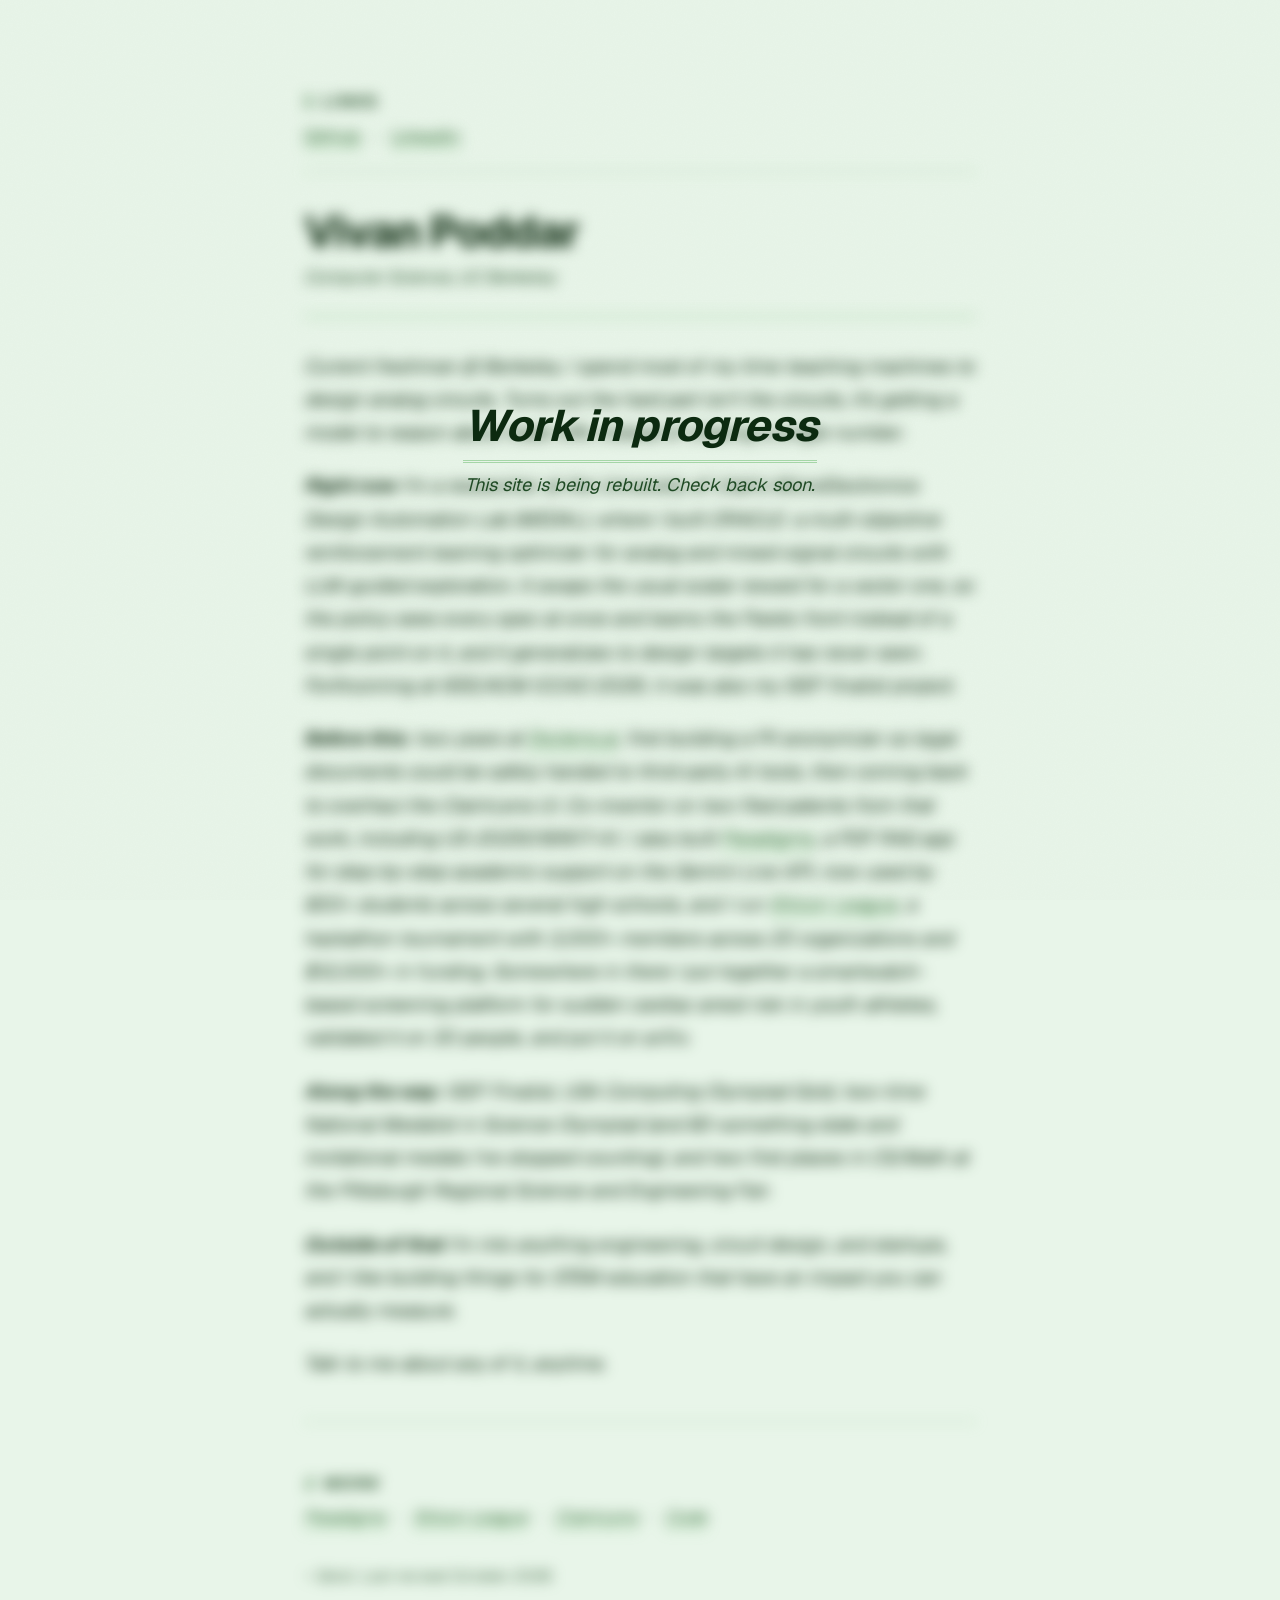
<file: index.html>
<!DOCTYPE html>
<html lang="en">
  <head>
    <meta charset="UTF-8" />
    <meta name="viewport" content="width=device-width, initial-scale=1.0" />
    <title>Vivan Poddar</title>
    <meta
      name="description"
      content="CS @ UC Berkeley. Analog circuit design automation research at Utah MEDAL, ORACLE (ICCAD 2026), Paradigms, Silicon League."
    />
    <meta property="og:title" content="Vivan Poddar" />
    <meta property="og:description" content="CS @ UC Berkeley. Circuit design automation research, products, and hackathons." />
    <meta property="og:type" content="website" />
    <link rel="preconnect" href="https://fonts.googleapis.com" />
    <link rel="preconnect" href="https://fonts.gstatic.com" crossorigin />
    <link
      href="https://fonts.googleapis.com/css2?family=Geist:ital,wght@0,400;0,500;0,700;1,400&display=swap"
      rel="stylesheet"
    />
    <link rel="stylesheet" href="style.css" />
  </head>
  <body>
    <main>
      <article class="page wip-blur" aria-hidden="true" inert>
        <header class="links">
          <h2 class="latex-section">Links</h2>
          <nav>
            <a class="latex-link" href="https://github.com/vivanpoddar" target="_blank" rel="noopener noreferrer">GitHub</a>
            <span class="sep">·</span>
            <a class="latex-link" href="https://www.linkedin.com/in/vivanpoddar/" target="_blank" rel="noopener noreferrer">LinkedIn</a>
          </nav>
        </header>

        <div class="masthead">
          <h1>Vivan Poddar</h1>
          <p class="affiliation">
            <em>Computer Science, UC Berkeley
          </p>
        </div>

        <div class="bio">
          <p>
            Current freshman @ Berkeley. I spend most of my time teaching machines to design analog circuits.
            Turns out the hard part isn't the circuits, it's getting a model to reason about
            trade-offs instead of chasing a single number.
          </p>
          <p>
            <span class="lead">Right now</span> I'm a researcher at the University of Utah's
            MicroElectronics Design Automation Lab (MEDAL), where I built ORACLE: a multi-objective
            reinforcement learning optimizer for analog and mixed-signal circuits with LLM-guided
            exploration. It swaps the usual scalar reward for a vector one, so the policy sees every
            spec at once and learns the Pareto front instead of a single point on it, and it
            generalizes to design targets it has never seen. Forthcoming at IEEE/ACM ICCAD 2026; it
            was also my ISEF finalist project.
          </p>
          <p>
            <span class="lead">Before this:</span> two years at
            <a class="latex-link" href="https://doclens.ai/liability-claims/" target="_blank" rel="noopener noreferrer">Doclens.ai</a>,
            first building a PII anonymizer so legal documents could be safely handed to third-party
            AI tools, then coming back to overhaul the ClaimLens UI. Co-inventor on two filed patents
            from that work, including US-20250181617-A1. I also built
            <a class="latex-link" href="https://paradigms.cc" target="_blank" rel="noopener noreferrer">Paradigms</a>,
            a PDF RAG app for step-by-step academic support on the Gemini Live API, now used by 800+
            students across several high schools, and I run
            <a class="latex-link" href="https://joinsilicon.org" target="_blank" rel="noopener noreferrer">Silicon League</a>,
            a hackathon tournament with 3,000+ members across 20 organizations and $12,000+ in
            funding. Somewhere in there I put together a smartwatch-based screening platform for
            sudden cardiac arrest risk in youth athletes, validated it on 30 people, and put it on
            arXiv.
          </p>
          <p>
            <span class="lead">Along the way:</span> ISEF Finalist, USA Computing Olympiad Gold,
            two-time National Medalist in Science Olympiad (and 80-something state and invitational
            medals I've stopped counting), and two first places in CS/Math at the Pittsburgh
            Regional Science and Engineering Fair.
          </p>
          <p>
            <span class="lead">Outside of that</span> I'm into anything engineering, circuit
            design, and startups, and I like building things for STEM education that have an
            impact you can actually measure.
          </p>
          <p>Talk to me about any of it, anytime.</p>
        </div>

        <footer class="more">
          <h2 class="latex-section">Work</h2>
          <nav>
            <a class="latex-link" href="https://paradigms.cc" target="_blank" rel="noopener noreferrer">Paradigms</a>
            <span class="sep">·</span>
            <a class="latex-link" href="https://joinsilicon.org" target="_blank" rel="noopener noreferrer">Silicon League</a>
            <span class="sep">·</span>
            <a class="latex-link" href="https://doclens.ai/liability-claims/" target="_blank" rel="noopener noreferrer">ClaimLens</a>
            <span class="sep">·</span>
            <a class="latex-link" href="https://github.com/vivanpoddar" target="_blank" rel="noopener noreferrer">Code</a>
          </nav>
          <p class="colophon">~ Geist. Last revised October 2026.</p>
        </footer>
      </article>
      <div class="wip-note" role="status">
        <p class="wip-title">Work in progress</p>
        <p class="wip-sub">This site is being rebuilt. Check back soon.</p>
      </div>
    </main>
  </body>
</html>
</file>
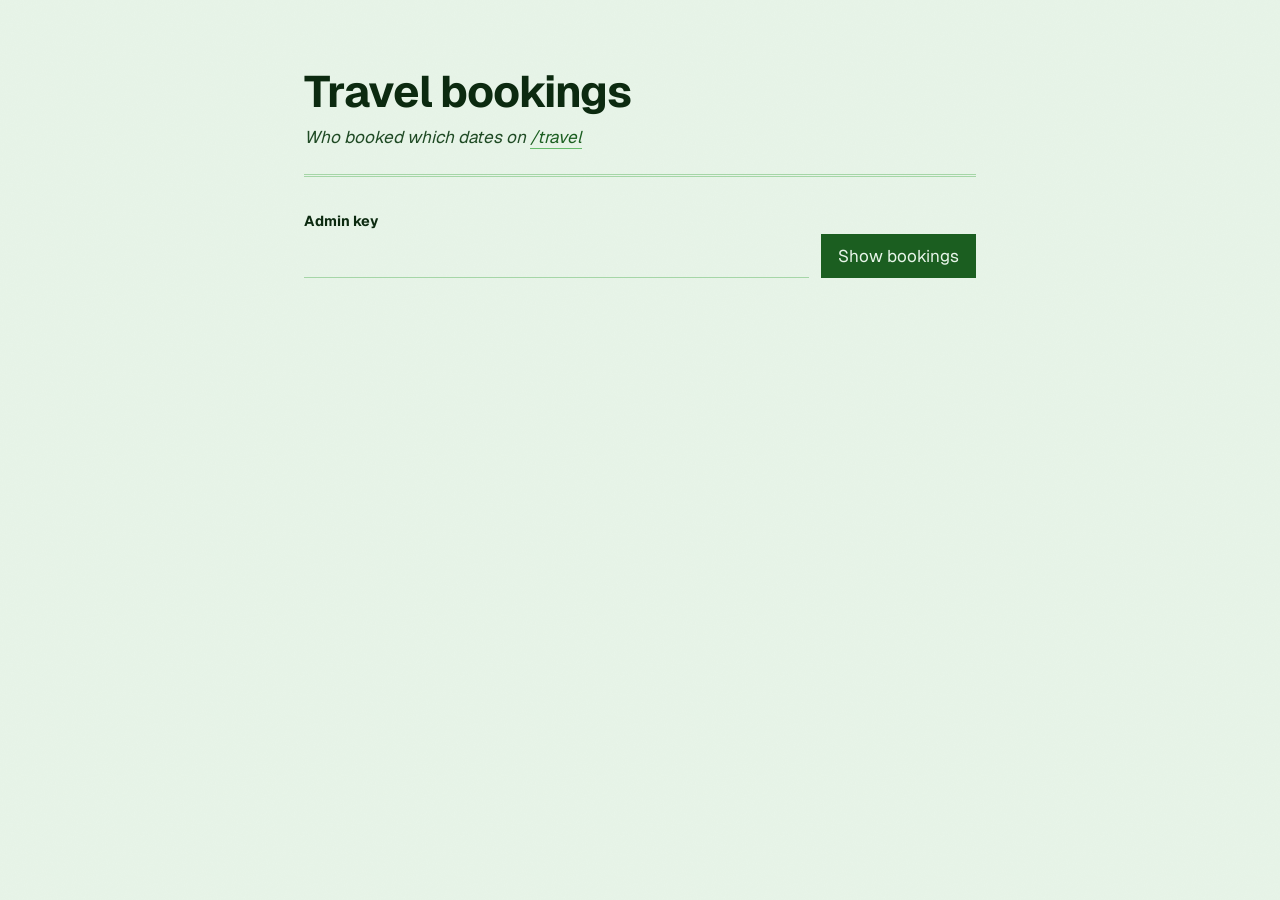
<file: travel-admin.html>
<!DOCTYPE html>
<html lang="en">
  <head>
    <meta charset="UTF-8" />
    <meta name="viewport" content="width=device-width, initial-scale=1.0" />
    <title>Travel bookings — Vivan Poddar</title>
    <meta name="robots" content="noindex, nofollow" />
    <link rel="preconnect" href="https://fonts.googleapis.com" />
    <link rel="preconnect" href="https://fonts.gstatic.com" crossorigin />
    <link
      href="https://fonts.googleapis.com/css2?family=Geist:ital,wght@0,400;0,500;0,700;1,400&display=swap"
      rel="stylesheet"
    />
    <link rel="stylesheet" href="style.css" />
    <style>
      [hidden] { display: none !important; }
      form.key { display: flex; flex-wrap: wrap; gap: 0.75rem; align-items: end; font-size: 17px; }
      form.key input {
        font: inherit; color: var(--ink); background: transparent; border: 0;
        border-bottom: 1px solid var(--rule); padding: 0.3rem 0.1rem; min-width: 0; flex: 1 1 14rem;
      }
      .btn, .link-btn { font: inherit; cursor: pointer; }
      .btn { font-size: 17px; padding: 0.4rem 1rem; border: 1px solid var(--accent); background: var(--accent); color: var(--paper-bg); }
      .link-btn { background: none; border: 0; border-bottom: 1px solid var(--accent); color: var(--accent); padding: 0; font-size: 0.9em; }
      .btn:focus-visible, .link-btn:focus-visible, form.key input:focus-visible { outline: 2px solid var(--accent); outline-offset: 3px; }
      .msg { color: var(--accent); font-style: italic; min-height: 1.5em; margin-top: 0.75rem; }
      .list { display: grid; gap: 0; margin-top: 0.5rem; border-top: 2px solid var(--ink); border-bottom: 2px solid var(--ink); }
      .item { padding: 0.9rem 0.2rem; border-bottom: 1px solid var(--rule); display: grid; gap: 0.25rem; font-size: 17px; font-variant-numeric: lining-nums; }
      .item:last-child { border-bottom: 0; }
      .item .dates { font-weight: 700; }
      .item .who { color: var(--ink-muted); word-break: break-word; }
      .item .extra { color: var(--ink-muted); font-style: italic; white-space: pre-wrap; }
      .item.past { opacity: 0.6; }
      .empty { padding: 0.9rem 0.2rem; font-style: italic; color: var(--ink-faint); }
      .confirm { display: flex; gap: 1rem; align-items: center; flex-wrap: wrap; }
    </style>
  </head>
  <body>
    <main>
      <article class="page">
        <div class="masthead">
          <h1>Travel bookings</h1>
          <p class="affiliation"><em>Who booked which dates on <a class="latex-link" href="/travel">/travel</a></em></p>
        </div>

        <form class="key" id="keyform">
          <div style="display:grid;gap:0.3rem;flex:1 1 14rem;min-width:0">
            <label for="key" style="font-weight:700;font-size:0.85em">Admin key</label>
            <input type="password" id="key" autocomplete="current-password" />
          </div>
          <button class="btn" type="submit">Show bookings</button>
        </form>
        <p class="msg" id="msg" role="alert"></p>

        <section id="out" hidden>
          <h2 class="latex-section">Bookings</h2>
          <div class="list" id="list"></div>
        </section>
      </article>
    </main>
    <script>
      const $ = (id) => document.getElementById(id);
      const ptOffset = (s) => (s < "2026-11-01T02:00" ? "-07:00" : "-08:00");
      const toDate = (s) => new Date(s + ":00" + ptOffset(s));
      const fmt = new Intl.DateTimeFormat("en-US", { timeZone: "America/Los_Angeles", weekday: "short", month: "short", day: "numeric", hour: "numeric", minute: "2-digit" });
      const when = (s) => fmt.format(toDate(s));

      let key = "";
      try { key = localStorage.getItem("travel-admin-key") || ""; } catch {}
      $("key").value = key;

      async function load() {
        $("msg").textContent = "Loading…";
        try {
          const r = await fetch("/api/travel?all=1", { headers: { "x-admin-key": key }, cache: "no-store" });
          const data = await r.json().catch(() => ({}));
          if (!r.ok) { $("msg").textContent = data.error || "Couldn't load bookings."; $("out").hidden = true; return; }
          try { localStorage.setItem("travel-admin-key", key); } catch {}
          $("msg").textContent = "";
          render(data.bookings || []);
        } catch {
          $("msg").textContent = "Couldn't reach the server. Try again.";
        }
      }

      function render(bookings) {
        const list = $("list");
        list.textContent = "";
        $("out").hidden = false;
        if (!bookings.length) {
          const p = document.createElement("p");
          p.className = "empty";
          p.textContent = "No bookings yet.";
          list.append(p);
          return;
        }
        const now = new Date();
        for (const b of bookings) {
          const div = document.createElement("div");
          div.className = "item" + (toDate(b.back) < now ? " past" : "");
          const dates = document.createElement("div");
          dates.className = "dates";
          dates.textContent = `${when(b.leave)} → ${when(b.back)}`;
          const who = document.createElement("div");
          who.className = "who";
          who.textContent = [b.name, b.email, b.phone].filter(Boolean).join(" · ");
          div.append(dates, who);
          const extraText = [b.where && `Where: ${b.where}`, b.note].filter(Boolean).join("\n");
          if (extraText) {
            const extra = document.createElement("div");
            extra.className = "extra";
            extra.textContent = extraText;
            div.append(extra);
          }
          const row = document.createElement("div");
          row.className = "confirm";
          const cancel = document.createElement("button");
          cancel.className = "link-btn";
          cancel.type = "button";
          cancel.textContent = "Cancel booking";
          cancel.addEventListener("click", () => {
            row.textContent = "";
            const q = document.createElement("span");
            q.textContent = "Free up these dates?";
            const yes = document.createElement("button");
            yes.className = "link-btn"; yes.type = "button"; yes.textContent = "Yes, cancel it";
            yes.addEventListener("click", async () => {
              const r = await fetch("/api/travel", {
                method: "POST",
                headers: { "Content-Type": "application/json", "x-admin-key": key },
                body: JSON.stringify({ action: "cancel", id: b.id }),
              });
              if (r.ok) load(); else $("msg").textContent = "Couldn't cancel that. Try again.";
            });
            const no = document.createElement("button");
            no.className = "link-btn"; no.type = "button"; no.textContent = "Keep it";
            no.addEventListener("click", () => render(bookings));
            row.append(q, yes, no);
          });
          row.append(cancel);
          div.append(row);
          list.append(div);
        }
      }

      $("keyform").addEventListener("submit", (e) => {
        e.preventDefault();
        key = $("key").value.trim();
        if (!key) { $("msg").textContent = "Enter your admin key."; return; }
        load();
      });

      if (key) load();
    </script>
  </body>
</html>
</file>
<file: style.css>
/* Palette: #e8f5e9 mint, #a5d6a7 sage, #66bb6a green, #1b5e20 forest (colorhunt.co). Light mode only. */
:root {
  color-scheme: light;
  --paper-bg: #e8f5e9;
  --ink: #0c2a10;
  --ink-muted: #1f4a24;
  --ink-faint: #355f39;
  --rule: #a5d6a7;
  --accent: #1b5e20;
  --accent-line: #66bb6a;
  --accent-tint: rgba(165, 214, 167, 0.6);
}

/* faint paper grain */
body::before {
  content: "";
  position: fixed;
  inset: 0;
  z-index: 0;
  pointer-events: none;
  opacity: 0.35;
  background-image: url("data:image/svg+xml;utf8,<svg xmlns='http://www.w3.org/2000/svg' width='160' height='160'><filter id='n'><feTurbulence type='fractalNoise' baseFrequency='0.9' numOctaves='2' stitchTiles='stitch'/><feColorMatrix values='0 0 0 0 0.35 0 0 0 0 0.32 0 0 0 0 0.28 0 0 0 0.09 0'/></filter><rect width='100%' height='100%' filter='url(%23n)'/></svg>");
}

main {
  position: relative;
  z-index: 1;
}

::selection {
  background: var(--accent);
  color: var(--paper-bg);
}

* {
  box-sizing: border-box;
}

html,
body {
  width: 100%;
  min-height: 100%;
  margin: 0;
  padding: 0;
  overflow-x: hidden;
}

body {
  background: var(--paper-bg);
  color: var(--ink);
  font-family: "Geist", "Segoe UI", "Helvetica Neue", Arial, sans-serif;
  font-size: 19px;
  line-height: 1.7;
  -webkit-font-smoothing: antialiased;
  font-variant-numeric: oldstyle-nums;
}

main {
  min-height: 100vh;
}

.page {
  position: relative;
}

.page {
  width: 100%;
  max-width: 52rem;
  margin: 0 auto;
  padding: 2.5rem 2.5rem;
}

h1,
h2,
p {
  margin: 0;
}

.mark {
  position: absolute;
  right: 0;
  top: 0.35rem;
  width: 3.4rem;
  height: auto;
  color: var(--rule);
  opacity: 0.95;
}

.masthead:hover .mark {
  color: var(--accent);
}

.masthead {
  position: relative;
  margin-bottom: 2rem;
  padding-bottom: 1.5rem;
  border-bottom: 3px double var(--rule);
}

h1 {
  font-size: 2rem;
  font-weight: 700;
  letter-spacing: -0.025em;
  line-height: 1.25;
}

.affiliation {
  margin-top: 0.35rem;
  color: var(--ink-muted);
  font-size: 0.9em;
  line-height: 1.5;
}

.latex-section {
  margin-top: 1.5em;
  margin-bottom: 0.4em;
  font-size: 0.85em;
  font-weight: 700;
  letter-spacing: 0.12em;
  text-transform: uppercase;
  color: var(--ink-muted);
}

.latex-section::before {
  content: "\00a7";
  margin-right: 0.45em;
  color: var(--accent);
  font-weight: 400;
}

.latex-link {
  color: var(--accent);
  border-bottom: 1px solid var(--accent-line);
  text-decoration: none;
  transition: background-color 120ms ease, border-color 120ms ease;
}

.latex-link:hover {
  border-bottom-color: var(--accent);
  background-color: var(--accent-tint);
}

.latex-link:focus-visible {
  outline: 2px solid var(--accent);
  outline-offset: 3px;
}

.sep {
  margin: 0 0.5rem;
  color: var(--ink-muted);
}

.links {
  margin-bottom: 2rem;
  padding-bottom: 1.25rem;
  border-bottom: 1px solid var(--rule);
}

.links nav {
  font-size: 17px;
  line-height: 1.625;
}

.bio {
  font-size: 18px;
  line-height: 1.75;
  color: var(--ink);
}

.bio p + p {
  margin-top: 1.25rem;
}

.lead {
  font-weight: 700;
}


.more {
  margin-top: 2.5rem;
  padding-top: 1.5rem;
  border-top: 1px solid var(--rule);
}

.more nav {
  font-size: 16px;
  line-height: 1.625;
}

.colophon {
  margin-top: 2rem;
  color: var(--ink-faint);
  font-size: 0.78em;
  font-style: italic;
  letter-spacing: 0.01em;
}

@media (min-width: 768px) {
  .page {
    padding: 4rem 5rem;
  }

  h1 {
    font-size: 2.75rem;
  }

  .links nav {
    font-size: 18px;
  }

  .bio {
    font-size: 19px;
  }

  .more nav {
    font-size: 17px;
  }
}

/* Homepage under construction: blur the content and float a notice over it. */
.wip-blur {
  filter: blur(7px);
  user-select: none;
  pointer-events: none;
}

.wip-note {
  position: fixed;
  inset: 0;
  z-index: 2;
  display: grid;
  place-content: center;
  gap: 0.4rem;
  padding: 1.5rem;
  text-align: center;
}

.wip-title {
  font-size: 2rem;
  font-weight: 700;
  letter-spacing: -0.02em;
  line-height: 1.2;
  padding-bottom: 0.5rem;
  border-bottom: 3px double var(--rule);
}

.wip-sub {
  color: var(--ink-muted);
  font-style: italic;
  font-size: 0.95em;
}

@media (min-width: 768px) {
  .wip-title { font-size: 2.75rem; }
}
</file>
